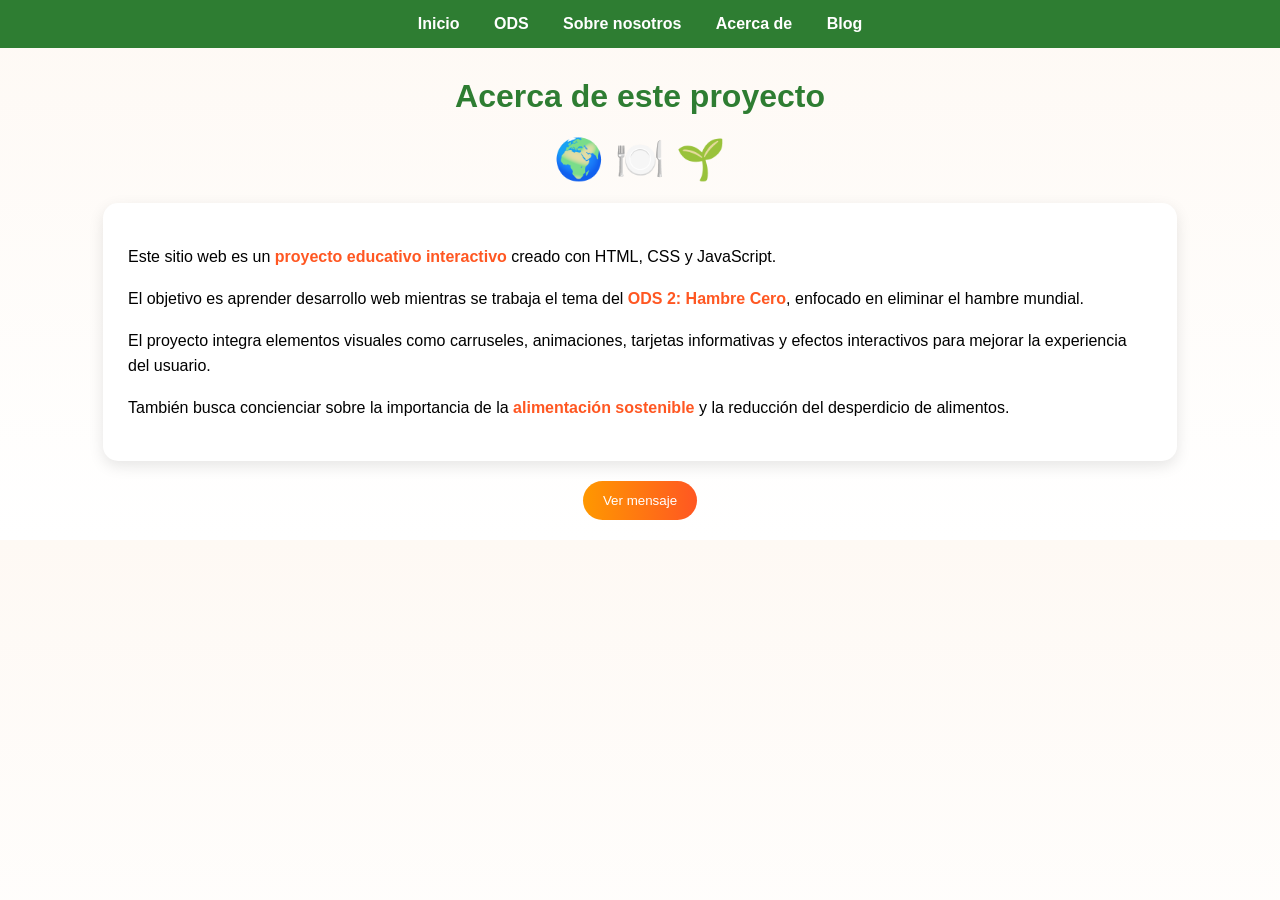
<file: acerca.html>
<!DOCTYPE html>
<html lang="es">
<head>
<meta charset="UTF-8">
<title>Acerca de - ODS 2</title>

<style>
body {
    font-family: 'Segoe UI', sans-serif;
    margin: 0;
    background: linear-gradient(to bottom, #fef9f4, #ffffff);
    animation: fadeIn 1s ease;
}

/* ANIMACIÓN ENTRADA */
@keyframes fadeIn {
    from { opacity: 0; transform: translateY(20px); }
    to { opacity: 1; transform: translateY(0); }
}

/* NAV */
nav {
    background: #2e7d32;
    padding: 15px;
    text-align: center;
}

nav a {
    color: white;
    margin: 0 15px;
    text-decoration: none;
    font-weight: bold;
}

nav a:hover {
    color: #ffcc80;
}

/* TÍTULO */
h1 {
    text-align: center;
    color: #2e7d32;
    margin-top: 30px;
    animation: slideDown 1s ease;
}

@keyframes slideDown {
    from { opacity: 0; transform: translateY(-20px); }
    to { opacity: 1; transform: translateY(0); }
}

/* TARJETA */
.card {
    width: 80%;
    margin: 20px auto;
    background: white;
    padding: 25px;
    border-radius: 15px;
    box-shadow: 0 5px 15px rgba(0,0,0,0.1);
    animation: fadeIn 1.2s ease;
}

/* DESTACADOS */
.highlight {
    color: #ff5722;
    font-weight: bold;
}

/* ICONOS VISUALES */
.icons {
    text-align: center;
    font-size: 40px;
    margin-top: 10px;
    animation: pulse 2s infinite;
}

@keyframes pulse {
    0% { transform: scale(1); }
    50% { transform: scale(1.1); }
    100% { transform: scale(1); }
}

/* BOTÓN */
button {
    display: block;
    margin: 20px auto;
    padding: 12px 20px;
    border: none;
    border-radius: 25px;
    background: linear-gradient(90deg, #ff9800, #ff5722);
    color: white;
    cursor: pointer;
    transition: 0.3s;
}

button:hover {
    transform: scale(1.1);
}

/* EFECTO TEXTO */
p {
    line-height: 1.6;
}
</style>
</head>

<body>

<nav>
    <a href="index.html">Inicio</a>
    <a href="ods.html">ODS</a>
    <a href="nosotros.html">Sobre nosotros</a>
    <a href="acerca.html">Acerca de</a>
    <a href="blog.html">Blog</a>
</nav>

<h1>Acerca de este proyecto</h1>

<div class="icons">
    🌍 🍽️ 🌱
</div>

<div class="card">

<p>
Este sitio web es un <span class="highlight">proyecto educativo interactivo</span> creado con HTML, CSS y JavaScript.
</p>

<p>
El objetivo es aprender desarrollo web mientras se trabaja el tema del
<span class="highlight">ODS 2: Hambre Cero</span>, enfocado en eliminar el hambre mundial.
</p>

<p>
El proyecto integra elementos visuales como carruseles, animaciones, tarjetas informativas y efectos interactivos
para mejorar la experiencia del usuario.
</p>

<p>
También busca concienciar sobre la importancia de la <span class="highlight">alimentación sostenible</span>
y la reducción del desperdicio de alimentos.
</p>

</div>

<button onclick="cambiarMensaje(this)">Ver mensaje</button>

<script>
function cambiarMensaje(btn) {
    btn.innerText = "🌍 El cambio empieza contigo";
    btn.style.background = "green";
}
</script>

</body>
</html>
</file>
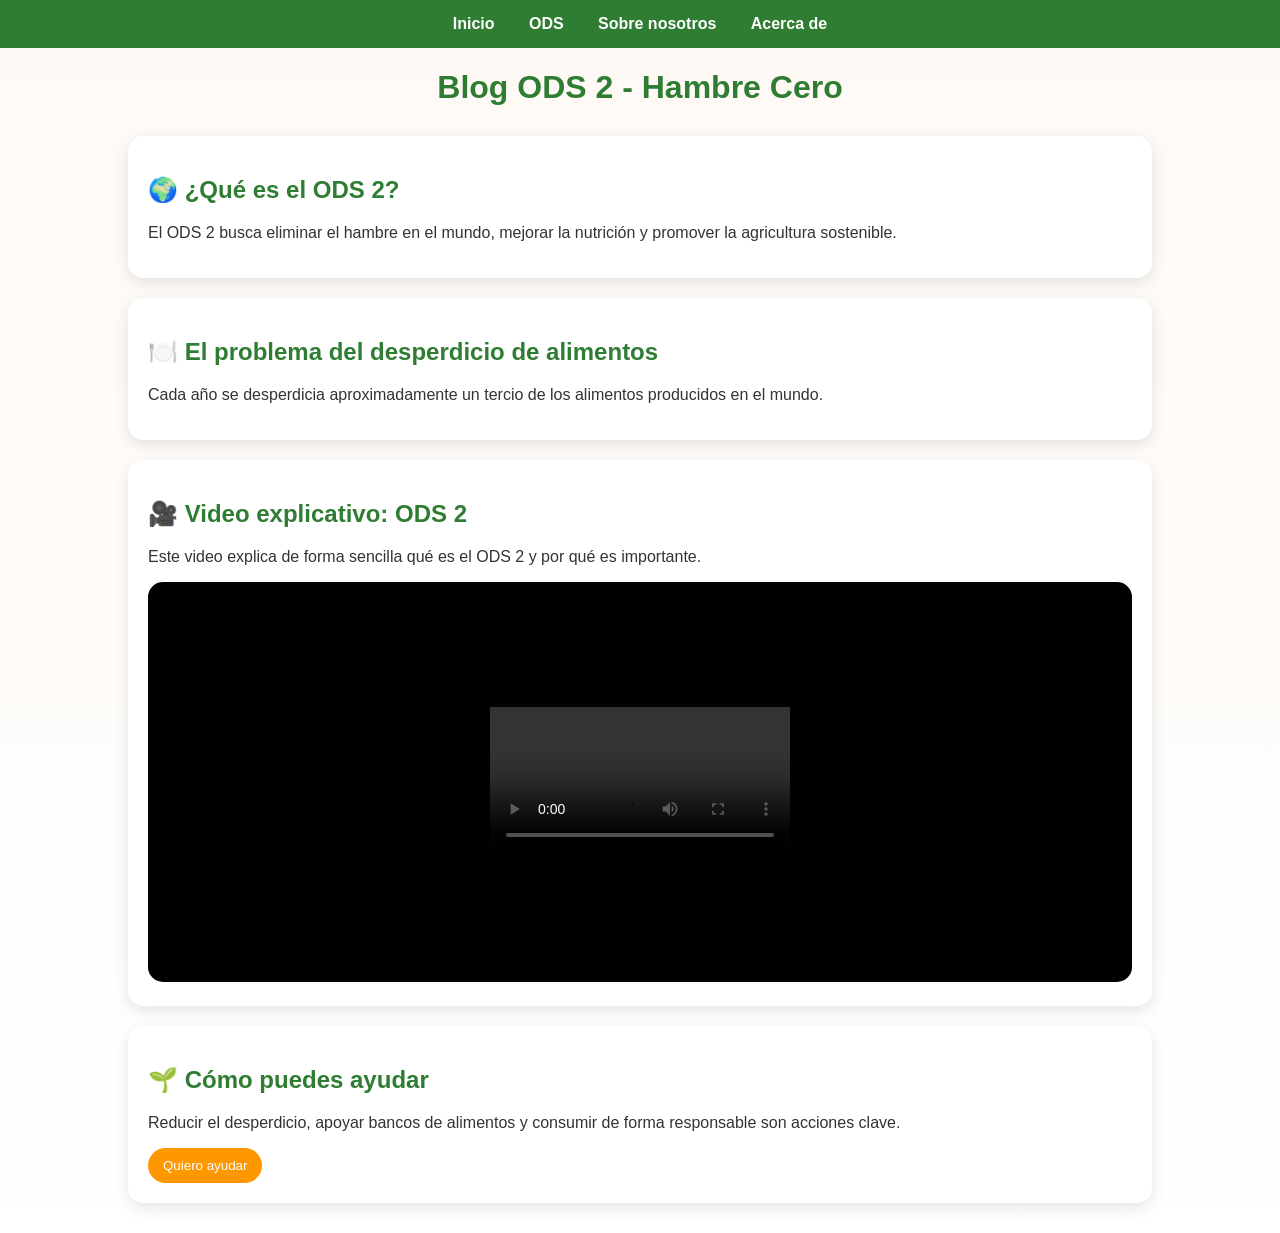
<file: blog.html>
<!DOCTYPE html>
<html lang="es">
<head>
<meta charset="UTF-8">
<title>Blog - ODS 2 Hambre Cero</title>

<style>
body {
    font-family: 'Segoe UI', sans-serif;
    margin: 0;
    background: linear-gradient(to bottom, #fef9f4, #ffffff);
    color: #333;
    animation: fadeIn 0.8s ease;
}

/* ANIMACIÓN */
@keyframes fadeIn {
    from { opacity: 0; transform: translateY(20px); }
    to { opacity: 1; transform: translateY(0); }
}

/* NAV */
nav {
    background: #2e7d32;
    padding: 15px;
    text-align: center;
}

nav a {
    color: white;
    margin: 0 15px;
    text-decoration: none;
    font-weight: bold;
}

nav a:hover {
    color: #ffcc80;
}

/* CONTENEDOR */
.container {
    width: 80%;
    margin: 30px auto;
}

/* POST */
.post {
    background: white;
    padding: 20px;
    margin-bottom: 20px;
    border-radius: 15px;
    box-shadow: 0 5px 15px rgba(0,0,0,0.1);
    transition: 0.3s;
}

.post:hover {
    transform: translateY(-5px);
}

/* TITULOS */
h1 {
    text-align: center;
    color: #2e7d32;
}

h2 {
    color: #2e7d32;
}

/* BOTÓN */
button {
    padding: 10px 15px;
    border: none;
    border-radius: 20px;
    background: #ff9800;
    color: white;
    cursor: pointer;
    transition: 0.3s;
}

button:hover {
    background: #e65100;
    transform: scale(1.05);
}

/* VIDEO RESPONSIVE */
iframe {
    width: 100%;
    height: 400px;
    border-radius: 15px;
}
</style>
</head>

<body>

<nav>
    <a href="index.html">Inicio</a>
    <a href="ods.html">ODS</a>
    <a href="nosotros.html">Sobre nosotros</a>
    <a href="acerca.html">Acerca de</a>
</nav>

<h1>Blog ODS 2 - Hambre Cero</h1>

<div class="container">

    <div class="post">
        <h2>🌍 ¿Qué es el ODS 2?</h2>
        <p>
            El ODS 2 busca eliminar el hambre en el mundo, mejorar la nutrición y promover la agricultura sostenible.
        </p>
    </div>

    <div class="post">
        <h2>🍽️ El problema del desperdicio de alimentos</h2>
        <p>
            Cada año se desperdicia aproximadamente un tercio de los alimentos producidos en el mundo.
        </p>
    </div>

    <div class="post">
        <h2>🎥 Video explicativo: ODS 2</h2>

        <p>
            Este video explica de forma sencilla qué es el ODS 2 y por qué es importante.
        </p>

        <iframe
            src="ods.mp4"
            title="ODS 2 Hambre Cero"
            frameborder="0"
            allow="accelerometer; autoplay; clipboard-write; encrypted-media; gyroscope; picture-in-picture"
            allowfullscreen>
        </iframe>
    </div>

    <div class="post">
        <h2>🌱 Cómo puedes ayudar</h2>
        <p>
            Reducir el desperdicio, apoyar bancos de alimentos y consumir de forma responsable son acciones clave.
        </p>

        <button onclick="alert('¡Gracias por apoyar el ODS 2 🌍!')">
            Quiero ayudar
        </button>
    </div>

</div>

</body>
</html>
</file>
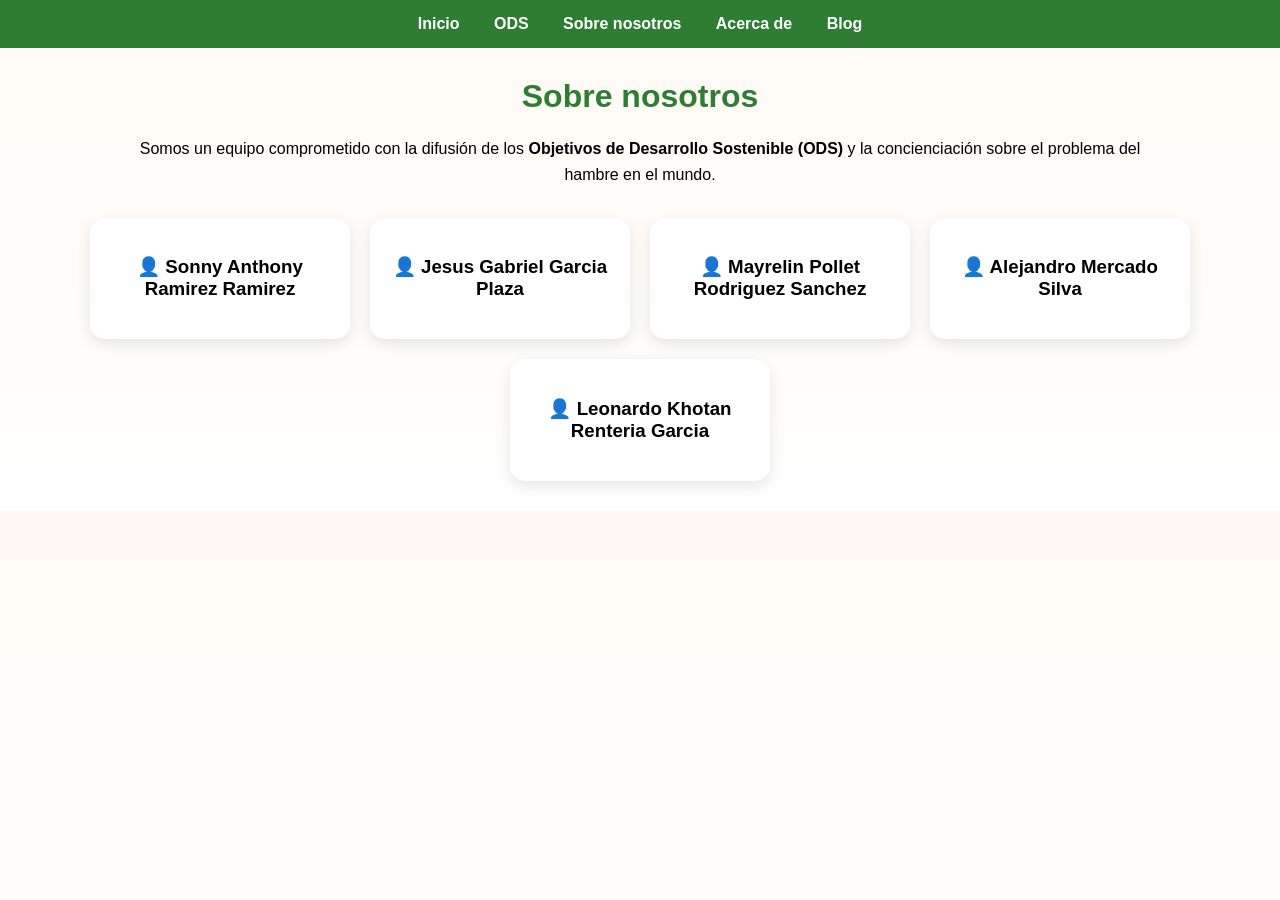
<file: nosotros.html>
<!DOCTYPE html>
<html lang="es">
<head>
<meta charset="UTF-8">
<title>Sobre nosotros - ODS 2</title>

<style>
body {
    font-family: 'Segoe UI', sans-serif;
    margin: 0;
    background: linear-gradient(to bottom, #fef9f4, #ffffff);
    animation: fadeIn 1s ease;
}

/* ANIMACIÓN ENTRADA */
@keyframes fadeIn {
    from { opacity: 0; transform: translateY(20px); }
    to { opacity: 1; transform: translateY(0); }
}

/* NAV */
nav {
    background: #2e7d32;
    padding: 15px;
    text-align: center;
}

nav a {
    color: white;
    margin: 0 15px;
    text-decoration: none;
    font-weight: bold;
}

nav a:hover {
    color: #ffcc80;
}

/* TÍTULO */
h1 {
    text-align: center;
    color: #2e7d32;
    margin-top: 30px;
    animation: slideDown 1s ease;
}

@keyframes slideDown {
    from { opacity: 0; transform: translateY(-20px); }
    to { opacity: 1; transform: translateY(0); }
}

/* TEXTO */
p {
    text-align: center;
    width: 80%;
    margin: 0 auto 20px;
    line-height: 1.6;
}

/* CONTENEDOR EQUIPO */
.equipo {
    display: flex;
    flex-wrap: wrap;
    justify-content: center;
    gap: 20px;
    width: 90%;
    margin: 30px auto;
}

/* TARJETAS */
.card {
    background: white;
    width: 220px;
    padding: 20px;
    border-radius: 15px;
    text-align: center;
    box-shadow: 0 5px 15px rgba(0,0,0,0.1);
    transition: 0.3s;
    animation: aparecer 0.8s ease;
}

/* ANIMACIÓN TARJETAS */
@keyframes aparecer {
    from { opacity: 0; transform: scale(0.8); }
    to { opacity: 1; transform: scale(1); }
}

.card:hover {
    transform: scale(1.08);
    background: #e8f5e9;
}

/* ICONO OPCIONAL */
.card h3::before {
    content: "👤 ";
}
</style>
</head>

<body>

<nav>
    <a href="index.html">Inicio</a>
    <a href="ods.html">ODS</a>
    <a href="nosotros.html">Sobre nosotros</a>
    <a href="acerca.html">Acerca de</a>
    <a href="blog.html">Blog</a>
</nav>

<h1>Sobre nosotros</h1>

<p>
Somos un equipo comprometido con la difusión de los <strong>Objetivos de Desarrollo Sostenible (ODS)</strong>
y la concienciación sobre el problema del hambre en el mundo.
</p>

<div class="equipo">

    <div class="card">
        <h3>Sonny Anthony Ramirez Ramirez</h3>
    </div>

    <div class="card">
        <h3>Jesus Gabriel Garcia Plaza</h3>
    </div>

    <div class="card">
        <h3>Mayrelin Pollet Rodriguez Sanchez</h3>
    </div>

    <div class="card">
        <h3>Alejandro Mercado Silva</h3>
    </div>

    <div class="card">
        <h3>Leonardo Khotan Renteria Garcia</h3>
    </div>

</div>

</body>
</html>
</file>
